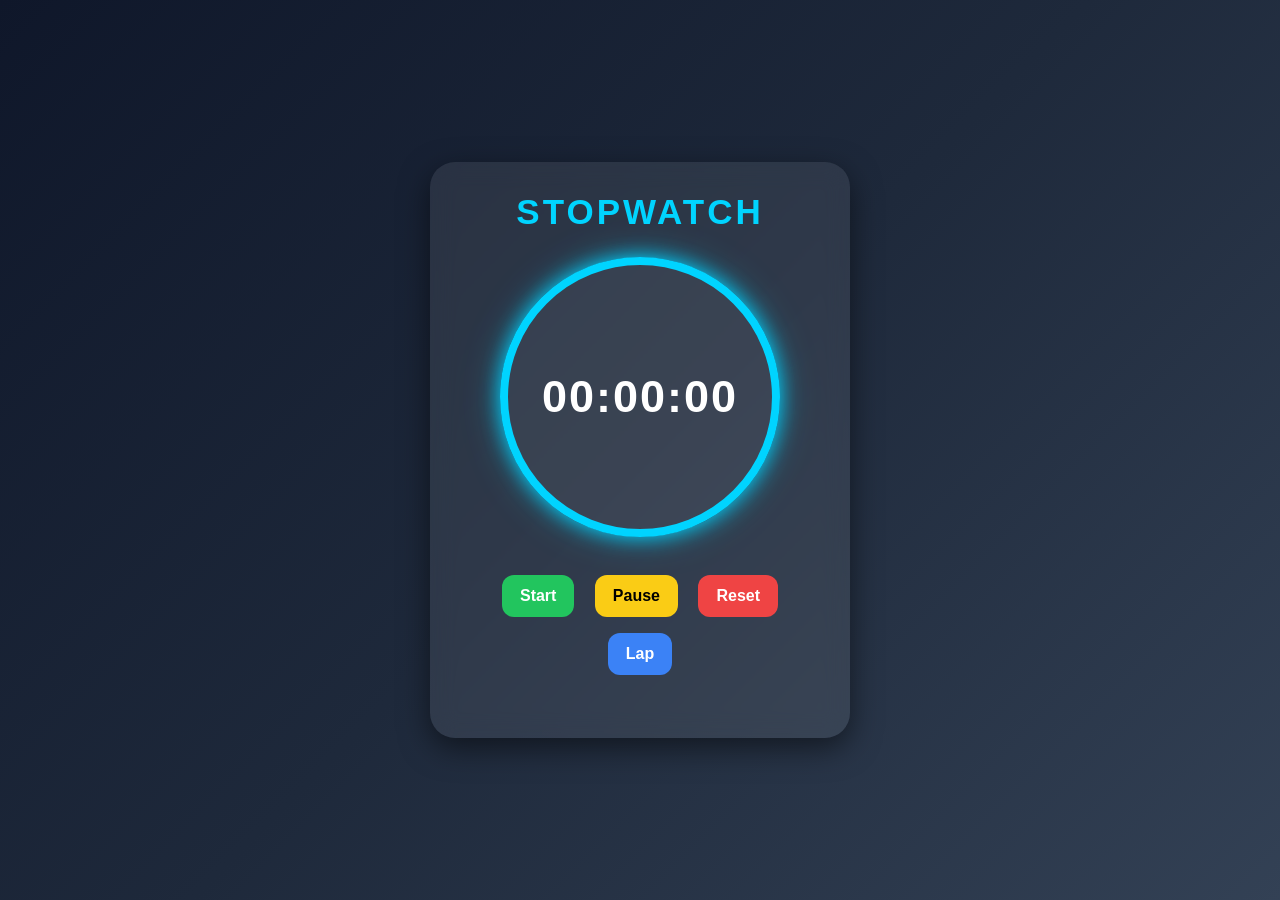
<file: index.html>
<!DOCTYPE html>
<html lang="en">
<head>
  <meta charset="UTF-8">
  <meta name="viewport" content="width=device-width, initial-scale=1.0">
  <title>Stopwatch App</title>

  <!-- CSS File -->
  <link rel="stylesheet" href="style.css">
</head>

<body>

  <div class="container">

    <h1>STOPWATCH</h1>

    <div class="circle">
      <div class="time" id="display">
        00:00:00
      </div>
    </div>

    <div class="buttons">

      <button class="start" onclick="startStopwatch()">
        Start
      </button>

      <button class="pause" onclick="pauseStopwatch()">
        Pause
      </button>

      <button class="reset" onclick="resetStopwatch()">
        Reset
      </button>

      <button class="lap" onclick="recordLap()">
        Lap
      </button>

    </div>

    <ul class="laps" id="laps"></ul>

  </div>

  <!-- JavaScript File -->
  <script src="script.js"></script>

</body>
</html>
</file>
<file: style.css>
*{
  margin:0;
  padding:0;
  box-sizing:border-box;
  font-family: Arial, sans-serif;
}

body{
  height:100vh;
  display:flex;
  justify-content:center;
  align-items:center;
  background: linear-gradient(135deg,#0f172a,#1e293b,#334155);
  color:white;
}

/* Main Container */

.container{
  width:420px;
  padding:30px;
  border-radius:25px;
  background:rgba(255,255,255,0.08);
  backdrop-filter: blur(12px);
  box-shadow:0 10px 30px rgba(0,0,0,0.5);
  text-align:center;
}

h1{
  margin-bottom:25px;
  font-size:35px;
  color:#00d4ff;
  letter-spacing:3px;
}

/* Circle Timer */

.circle{
  width:280px;
  height:280px;
  border-radius:50%;
  border:8px solid #00d4ff;
  margin:auto;
  display:flex;
  justify-content:center;
  align-items:center;
  background:rgba(255,255,255,0.05);
  box-shadow:
  0 0 20px #00d4ff,
  0 0 40px rgba(0,212,255,0.3);
}

.time{
  font-size:45px;
  font-weight:bold;
  letter-spacing:2px;
}

/* Buttons */

.buttons{
  margin-top:30px;
}

button{
  padding:12px 18px;
  margin:8px;
  border:none;
  border-radius:12px;
  cursor:pointer;
  font-size:16px;
  font-weight:bold;
  color:white;
  transition:0.3s;
}

button:hover{
  transform:scale(1.08);
}

.start{
  background:#22c55e;
}

.pause{
  background:#facc15;
  color:black;
}

.reset{
  background:#ef4444;
}

.lap{
  background:#3b82f6;
}

/* Lap Section */

.laps{
  margin-top:25px;
  max-height:180px;
  overflow-y:auto;
  text-align:left;
}

.laps li{
  list-style:none;
  background:rgba(255,255,255,0.1);
  padding:10px;
  margin:8px 0;
  border-radius:10px;
  transition:0.3s;
}

.laps li:hover{
  background:rgba(255,255,255,0.2);
}
</file>
